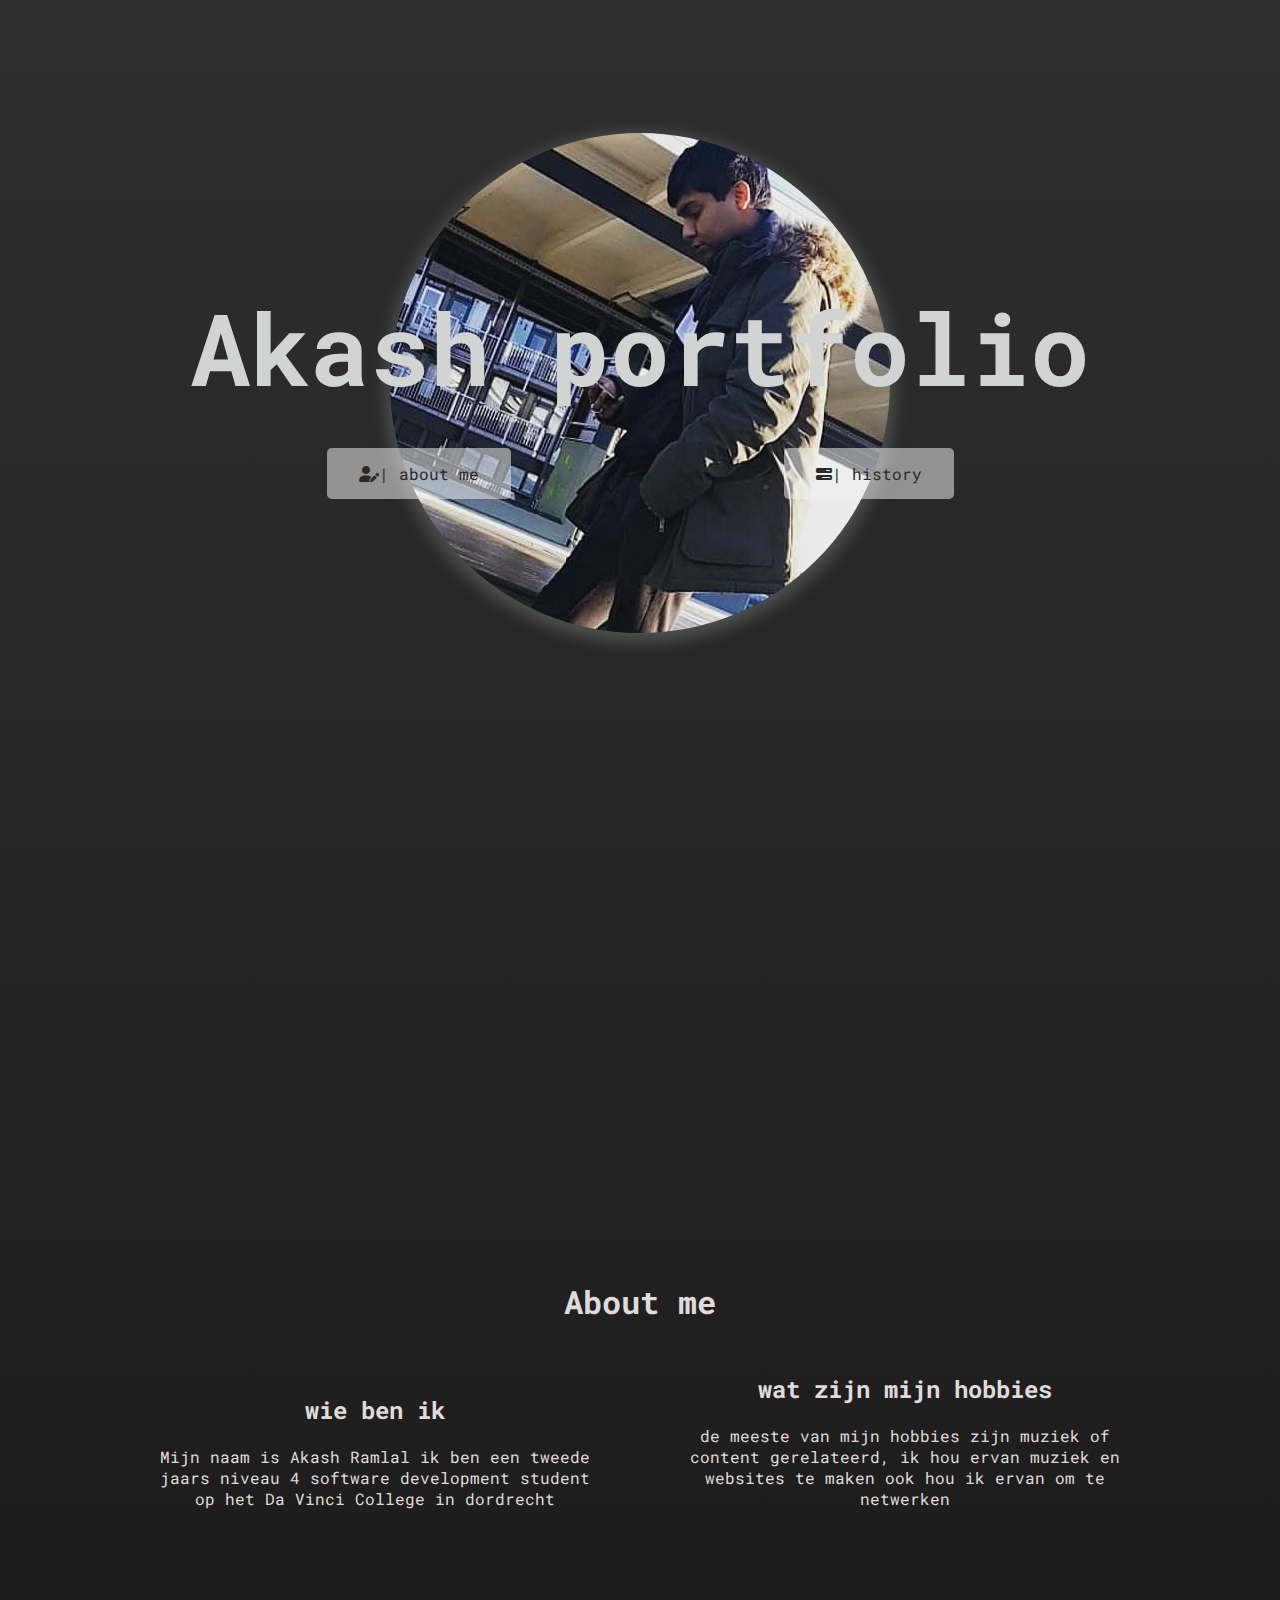
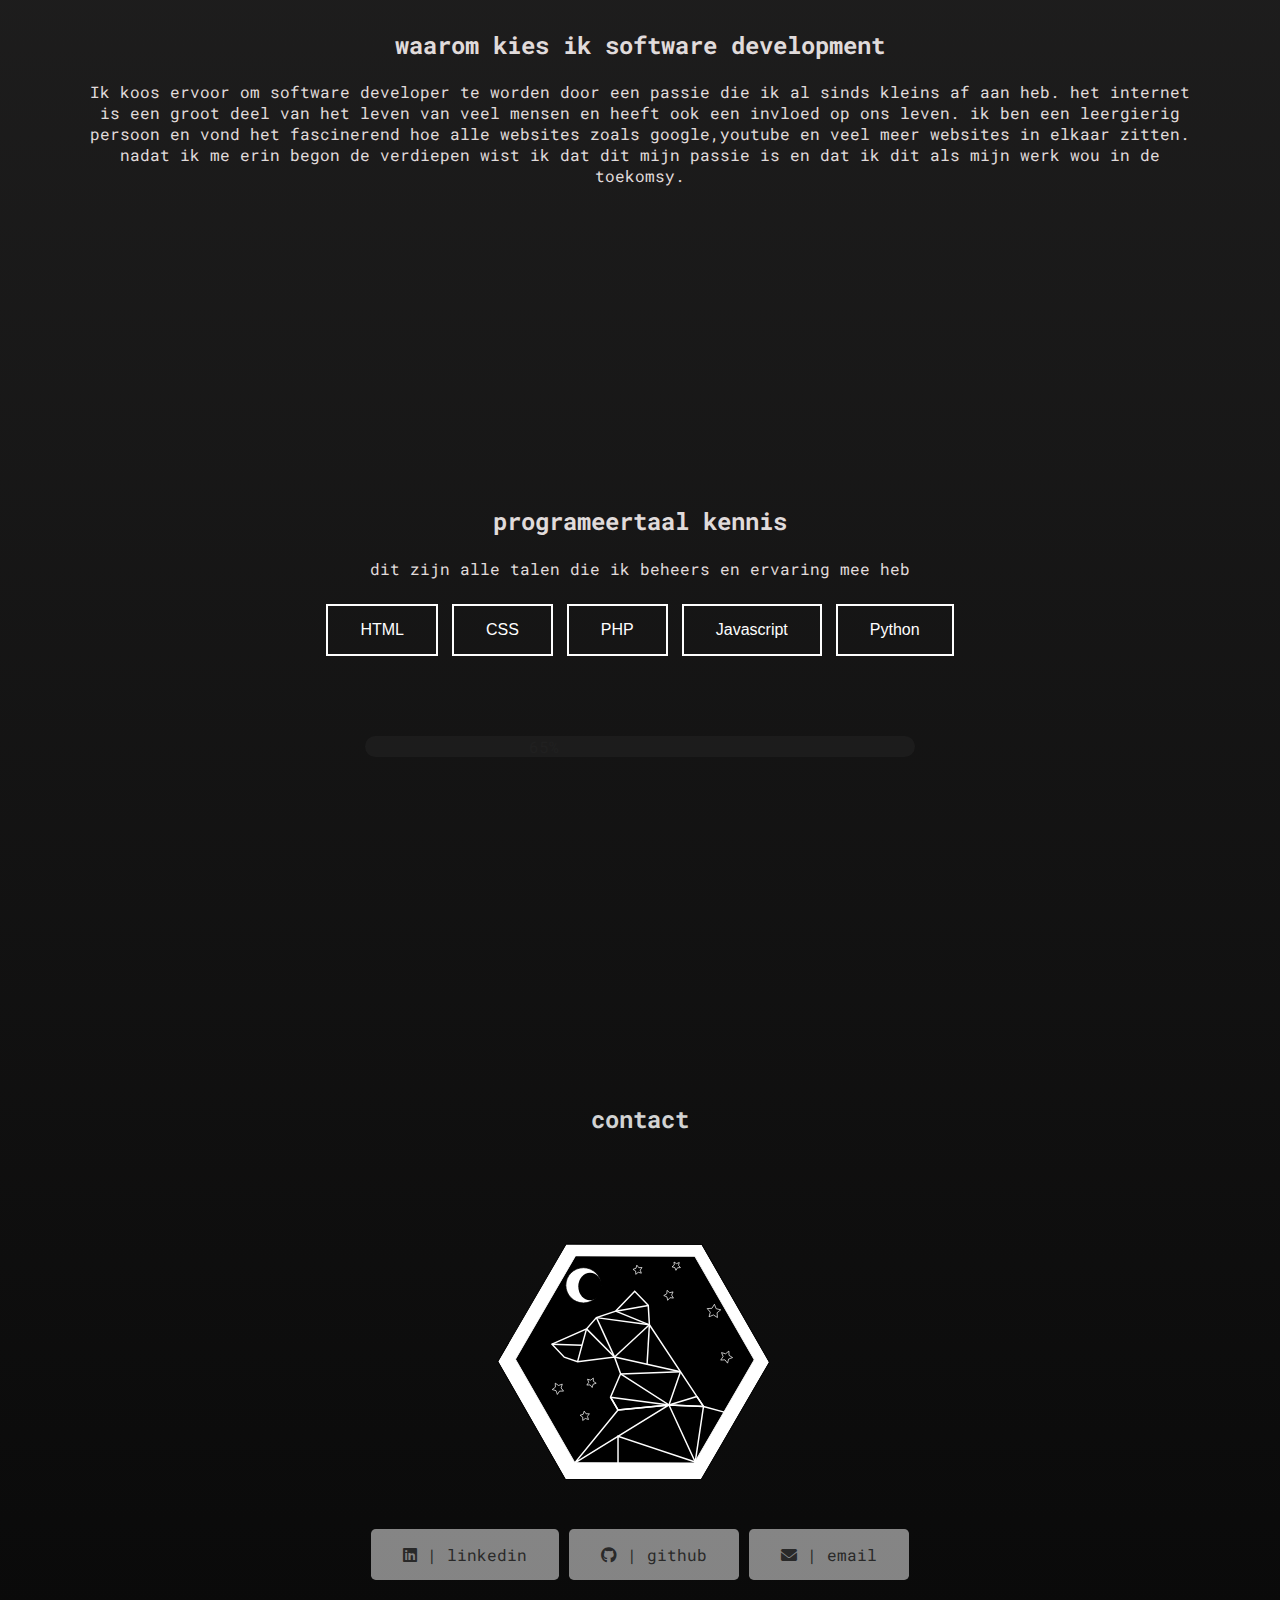
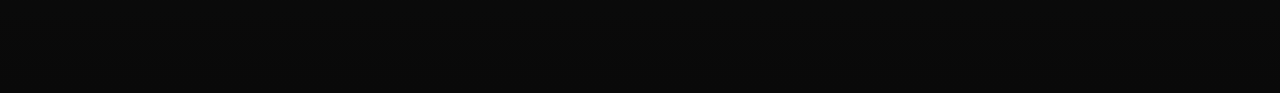
<file: index.html>
<!DOCTYPE html>
<html lang="en">
<head>
  <link rel="stylesheet" href="https://cdnjs.cloudflare.com/ajax/libs/font-awesome/6.0.0/css/all.min.css" integrity="sha512-9usAa10IRO0HhonpyAIVpjrylPvoDwiPUiKdWk5t3PyolY1cOd4DSE0Ga+ri4AuTroPR5aQvXU9xC6qOPnzFeg==" crossorigin="anonymous" referrerpolicy="no-referrer">
  <link rel="stylesheet" href="stylesheet.css">
  
  <script src="portfolio-function.js"></script>
  <meta charset="UTF-8">
  <meta http-equiv="X-UA-Compatible" content="IE=edge">
  <meta name="viewport" content="width=device-width, initial-scale=1.0">
  <title>Portfolio van akash</title>
</head>
<body>

<header>
  <div class="mobile-nav">
    <div class="topnav">
      <a class="active" href="#box1">Home</a>
      <a href="#about-me">about me</a>
     
    </div>
  </div>
</header>
<main>
<section id="box1">
  <div class="hero">
    
    <h1>Akash portfolio</h1>
    <div class="list">
      <ul>
        <li><a class="button" href="#about-me"><i class="fas fa-user-edit"></i>| about me</a></li>
        <li><a class="button" href="404_portfolio.html"><i class="fa-solid fa-bars-progress"></i>| history</a></li>
      </ul>
    </div>
  </div>
</section>


<section id="about-me">
  <h1 class="about-me-kop">About me</h1>
  
    
  
  <div class="about-me-block1">
    <h2 class="about-me-kop">wie ben ik</h2>
    <p>Mijn naam is Akash Ramlal ik ben een tweede jaars niveau 4 software development student op het Da Vinci College in dordrecht </p>

    
    
  </div>
  <div class="about-me-block1">
    <h2 class="about-me-kop">wat zijn mijn hobbies</h2>
    <p>de meeste van mijn hobbies zijn muziek of content gerelateerd, ik hou ervan muziek en websites te maken ook hou ik ervan om te netwerken</p>


  </div>

  <div class="about-me-block2">
    <h2 class="about-me-kop">waarom kies ik software development</h2>
    <p>Ik koos ervoor om software developer te worden door een passie die ik al sinds kleins af aan heb. het internet is een groot deel van het leven van veel mensen en heeft ook een invloed op ons leven. ik ben een leergierig persoon en vond het fascinerend hoe alle websites zoals google,youtube en veel meer websites in elkaar zitten. nadat ik me erin begon de verdiepen wist ik dat dit mijn passie is en dat ik dit als mijn werk wou in de toekomsy.</p>
  </div>
  

  <div class="about-me-progress">

   

    <div class="progress-text">
    <h2>programeertaal kennis</h2>
   
    <br>
    <p>dit zijn alle talen die ik beheers en ervaring mee heb</p>
    <br>
    
    <button class="probutton button1" id="htmlbar" onclick="htmlbar()">HTML</button>
    <button class="probutton button1" id="cssbar" onclick="cssbar()">CSS</button>
    
    <button class="probutton button1" id="phpbar" onclick="phpbar()">PHP</button>
    <button class="probutton button1" id="javascript" onclick="javascriptbar()">Javascript</button>
    <button class="probutton button1" id="phpbar" onclick="pythonbar()">Python</button>
  <br>
    </div>

    <div class="progressbars">
      <h3 id="progress-title"></h3>
      <br>
      <div class="progressBG">
        
        <div class="progressnumb" id="progresscolour"style="width:65%">65%</div>
      </div>
    </div>






  </div>





  </div>
  
</section>









</main>
<footer>
<h2>contact</h2>
<div class="logo" >
  <a href="#box1">
  <svg version="1.1" xmlns="http://www.w3.org/2000/svg" xmlns:xlink="http://www.w3.org/1999/xlink" x="0px" y="0px"
	 viewBox="0 0 523 524" style="enable-background:new 0 0 523 524;" xml:space="preserve">
<style type="text/css">
	.st0{fill:#FFFFFF;}
	.st1{fill:#FFFFFF;stroke:#000000;stroke-miterlimit:10;}
	.st2{fill:none;stroke:#FFFFFF;stroke-width:2;stroke-miterlimit:10;}
	.st3{stroke:#FFFFFF;stroke-miterlimit:10;}
	.st4{fill:none;stroke:#FFFFFF;stroke-miterlimit:10;}
</style>
<g id="Laag_5">
	<g>
		<polygon class="st0" points="172.84,419.03 91.97,278.04 173.63,137.52 336.16,137.97 417.03,278.96 335.37,419.48 		"/>
		<path class="st0" d="M173.92,138.02l161.95,0.45l80.58,140.48l-81.37,140.03l-161.95-0.45L92.55,278.05L173.92,138.02
			 M173.34,137.02L91.39,278.04l81.16,141.48l163.11,0.46l81.95-141.02l-81.16-141.48L173.34,137.02L173.34,137.02z"/>
	</g>
	<path class="st1" d="M173.34,137.02"/>
	<g>
		<polygon class="st0" points="159.83,441.71 67.78,281.23 160.73,121.28 345.73,121.8 437.78,282.27 344.83,442.23 		"/>
		<path d="M161.02,121.78l184.42,0.52l91.76,159.97l-92.66,159.45l-184.42-0.52L68.36,281.23L161.02,121.78 M160.44,120.78
			L67.2,281.23l92.34,160.97l185.58,0.52l93.24-160.45L346.02,121.3L160.44,120.78L160.44,120.78z"/>
	</g>
</g>
<g id="Laag_1">
	<g>
		<polygon points="172.84,419.03 91.97,278.04 173.63,137.52 336.16,137.97 417.03,278.96 335.37,419.48 		"/>
		<path class="st0" d="M173.92,138.02l161.95,0.45l80.58,140.48l-81.37,140.03l-161.95-0.45L92.55,278.05L173.92,138.02
			 M173.34,137.02L91.39,278.04l81.16,141.48l163.11,0.46l81.95-141.02l-81.16-141.48L173.34,137.02L173.34,137.02z"/>
	</g>
	<path class="st1" d="M173.34,137.02"/>
	<g>
		<path d="M161.02,121.78l184.42,0.52l91.76,159.97l-92.66,159.45l-184.42-0.52L68.36,281.23L161.02,121.78 M160.44,120.78
			L67.2,281.23l92.34,160.97l185.58,0.52l93.24-160.45L346.02,121.3L160.44,120.78L160.44,120.78z"/>
	</g>
</g>
<g id="Laag_2">
	<g id="Laag_2_00000099660111276141560060000017486394398159134869_">
		<polygon class="st2" points="141.72,257.68 188.65,236.91 202.16,221.49 228.44,212.6 254.31,185.55 272.76,204.76 274.3,231.22 
			347.9,342.45 300.96,340.4 231.57,347.26 221.38,329.81 235.1,298.06 226.87,275.32 176.5,281.5 158.39,275.32 		"/>
	</g>
	<g id="Laag_3">
		<line class="st2" x1="221.38" y1="329.91" x2="231.57" y2="347.36"/>
		<line class="st2" x1="300.96" y1="340.49" x2="221.38" y2="329.91"/>
		<line class="st2" x1="300.96" y1="340.49" x2="348" y2="342.45"/>
		<line class="st2" x1="300.96" y1="340.49" x2="338.98" y2="328.93"/>
		<polyline class="st2" points="316.64,295.22 300.96,340.49 336.73,418.14 348,342.45 338.98,328.93 		"/>
		<line class="st2" x1="235.1" y1="298.16" x2="316.64" y2="295.22"/>
		<polyline class="st2" points="300.96,340.49 231.57,347.36 172.55,419.52 300.96,340.49 235.1,298.16 		"/>
		<line class="st2" x1="226.87" y1="275.23" x2="316.64" y2="295.22"/>
		<line class="st2" x1="226.87" y1="275.23" x2="274.3" y2="231.32"/>
		<line class="st2" x1="274.3" y1="231.32" x2="271.17" y2="285.03"/>
		<line class="st2" x1="228.44" y1="212.7" x2="274.3" y2="231.32"/>
		<line class="st2" x1="228.44" y1="212.7" x2="272.73" y2="204.86"/>
		<line class="st2" x1="202.17" y1="221.52" x2="226.87" y2="275.23"/>
		<line class="st2" x1="202.17" y1="221.52" x2="274.3" y2="231.32"/>
		<line class="st2" x1="188.65" y1="236.81" x2="176.5" y2="281.5"/>
		<line class="st2" x1="141.8" y1="257.78" x2="182.57" y2="259.15"/>
		<line class="st2" x1="188.65" y1="236.81" x2="226.87" y2="275.23"/>
	</g>
	<line class="st2" x1="348" y1="342.45" x2="376.22" y2="350.18"/>
	<polyline class="st2" points="336.73,418.14 231.57,383.2 231.57,419.52 	"/>
	<path class="st2" d="M287.49,222.01"/>
</g>
<g id="Laag_3_00000041998732973343228470000017977448654362896517_">
	<circle class="st1" cx="184.5" cy="177.5" r="24"/>
	<ellipse cx="193.5" cy="179.25" rx="16" ry="18.75"/>
	<polygon class="st3" points="263.36,160.97 259.15,159.74 255.75,162.51 255.62,158.12 251.94,155.74 256.07,154.26 257.19,150.02 
		259.88,153.5 264.26,153.26 261.78,156.88 	"/>
	<polygon class="st3" points="307.02,194.86 302.3,194.33 299.19,197.92 298.24,193.27 293.86,191.42 297.99,189.07 298.4,184.34 
		301.9,187.54 306.53,186.47 304.57,190.79 	"/>
	<polygon class="st3" points="316.58,153.37 312.56,153.6 310.47,157.04 309.01,153.29 305.09,152.36 308.21,149.81 307.88,145.8 
		311.27,147.98 314.98,146.43 313.95,150.32 	"/>
	<polygon class="st3" points="157.4,321.55 151.95,321.61 148.91,326.13 147.17,320.97 141.93,319.47 146.3,316.22 146.1,310.78 
		150.55,313.93 155.66,312.06 154.04,317.26 	"/>
	<polygon class="st3" points="372.58,269.17 378.12,270.76 382.56,267.09 382.76,272.85 387.62,275.94 382.21,277.91 380.77,283.49 
		377.22,278.95 371.47,279.31 374.69,274.53 	"/>
	<polygon class="st3" points="355.59,220.33 357.25,214.08 353.05,209.17 359.5,208.82 362.88,203.3 365.2,209.33 371.49,210.84 
		366.48,214.92 366.99,221.36 361.56,217.85 	"/>
	<path class="st1" d="M67.2,281.23"/>
	<path class="st1" d="M91.39,278.04"/>
	<path class="st1" d="M159.54,442.2"/>
	<path class="st1" d="M173.68,418.14"/>
	<path class="st1" d="M345.11,442.73"/>
	<path class="st1" d="M334.52,417.41"/>
	<path class="st1" d="M438.35,282.27"/>
	<path class="st1" d="M415.93,278.5"/>
	<path class="st1" d="M346.02,121.3"/>
	<path class="st1" d="M336.45,137.48"/>
	<path class="st1" d="M173.5,138.5"/>
	<path class="st1" d="M160.44,120.78"/>
	<polygon class="st4" points="191.33,360.27 187.08,358.84 183.5,361.54 183.54,357.05 179.87,354.48 184.15,353.13 185.47,348.85 
		188.07,352.5 192.55,352.43 189.88,356.03 	"/>
	<polygon class="st4" points="201.82,310.81 197.55,312.32 196.38,316.7 193.62,313.11 189.1,313.35 191.66,309.62 190.03,305.39 
		194.38,306.67 197.89,303.82 198.02,308.34 	"/>
</g>
<g id="Laag_4">
	<path class="st4" d="M397.5,140.5"/>
</g>
</svg>
</a>
</div>

<div class="social-buttons">
  <a href="" class="social"><i class="fab fa-linkedin"></i> | linkedin</a>
  <a href="" class="social"><i class="fab fa-github"></i> | github</a>
  <a href="" class="social"><i class="fa fa-envelope"></i> | email</a>



</div>
  
</footer>
  

</body>
</html>
</file>
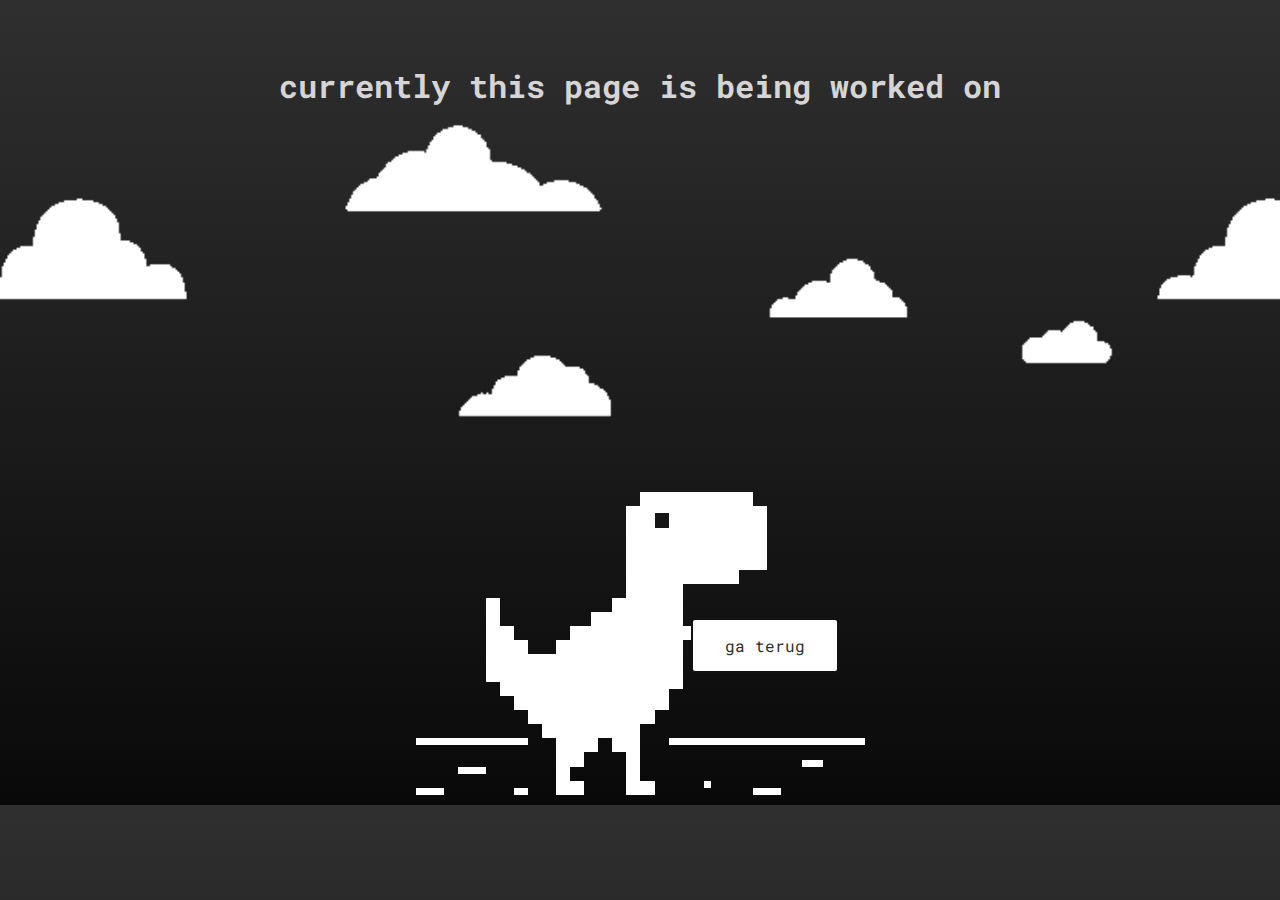
<file: 404_portfolio.html>
<!DOCTYPE html>
<html lang="en">
<head>

</head>
    <link rel="stylesheet" href="stylesheet.css">
    <meta charset="UTF-8">
    <meta http-equiv="X-UA-Compatible" content="IE=edge">
    <meta name="viewport" content="width=device-width, initial-scale=1.0">
</html>
<body>
    <h1 id="error_h1">currently this page is being worked on </h1>
    <div class="dino_cloud">
        <img  class="cloud" src="cloud.gif" alt="">
          <a href="index.html">ga terug </a>
        <img  class="dinogif" src="dinosaur.gif" alt="a dinosaur">
      
    </div>
</body>
</file>
<file: stylesheet.css>
@import url('https://fonts.googleapis.com/css2?family=Roboto+Mono:ital,wght@0,100;0,200;0,300;0,400;0,500;0,600;0,700;1,100;1,200;1,300;1,400;1,500;1,600;1,700&display=swap');


*{
  margin: 0;
  padding: 0;
  box-sizing: border-box;

}

html{

scroll-behavior: smooth;

}
body{
  background: linear-gradient(180deg, rgb(48, 47, 47) 0%, rgb(9, 9, 9) 100%);
font-family: "Roboto Mono", 'Courier New', Courier, monospace;
width: 100%;
height: 100%;


}
ul{
  list-style: none;
  display: grid;
  grid-template-columns: repeat(amount_of_cols,2fr);
  
  
}

li{
 
 display: list-item;
}

a{
  text-decoration: none;
}

header{

  width: 100%;
}
footer{
  margin-top: 20%;
  color: #d2d3d3;
  text-align: center;
  margin-bottom: 10%;
}

footer h2 {

  margin-top: 20px;
  margin-bottom: 20px;

}
.social-buttons .social{
  transition-duration: 0.25s;
  color: #292929;
  border-radius: 0.3rem;
  padding: 15px 32px;
  background-color: #f0f0f088 ;
}



.logo{
max-width: 30%;
max-height: 30%;
position: top;
margin-left: auto;
margin-right: auto;
}

.logo:active{
  padding: 10px;
  animation-duration: 5s smooth;
}


/* mobile nav */
.mobile-nav div{

  display: none;
}
/* Add a black background color to the top navigation */
.topnav {
  background-color: #333;
  overflow: hidden;
}

/* Style the links inside the navigation bar */
.topnav a {
  float: left;
  color: #f2f2f2;
  text-align: center;
  padding: 14px 16px;
  text-decoration: none;
  font-size: 2vh;
}

/* Change the color of links on hover */
.topnav a:hover {
  background-color: #ddd;
  color: black;
}

/* Add a color to the active/current link */
.topnav a.active {
  background-color: #04AA6D;
  color: white;
}

/* header */



#box1{
  color: #d2d3d3;
  height: 85vh;
  width: 100%;
  display: flex;
  justify-content: center;
  align-items: center;
  position: relative;
  gap: 10px;
  position: relative;
  
}
#box1::after{
  content: "";
  position: absolute;
  background: url('./hero-image-akash.jpeg');
  height: 500px;
  width: 500px;
  z-index: -1;
  border-radius: 50%;
  transition-duration: 0.3s;
  background-position: center top ;
  -webkit-box-shadow: 0px 5px 15px 5px #505353; 
box-shadow: 0px 5px 15px 5px #505353f0;
}





#box1 .hero .button{
  
  transition-duration: 0.25s;
  
  border-radius: 0.3rem;
  padding: 15px 32px;
  background-color: #f0f0f088 ;
  

}
#box1 .hero .button:hover{
  
  background-color: #dbdada;
  
  color: #292929;
  border: none;
  padding: 10px;
  transform: scale(1.10);
  cursor: pointer;
}
#box1 h1{

  font-size: 100px;
  padding-bottom: 50px;
  
}


#box1 .hero .list ul {
  display: flex;
  flex-wrap: wrap;
  justify-content: center;
  
}

#box1 .hero .list ul li {
  text-align: center;
  flex-grow: 1;
}

#box1 .hero .list ul li a{

  color: #292929;
  
  

}

/* about me */

#about-me{
  padding: 10vh;
  width: 100%;
  color: #e0dbdb;
  text-align: center;
  margin-top: 45vh;


}
#about-me .about-me-block1{
  position: relative;
  display: inline-block;
  max-width: 40%;
  max-height: 30%;
  height: auto;
  width: auto;
  margin: 10px;
  margin-left: 40px;
  margin-right: 40px; 
  margin-bottom: 100px; ;
}

.about-me-kop{
  margin-bottom: 20px;
  margin-top: 20px;
}

#error_h1{
  margin-top: 5%;
  text-align: center;
  color: #d6d4d4;
}


.cloud{
  display: flex;
  flex-wrap: wrap;
  justify-content: center;
  position: relative;
  width: 100%;
}

.dinogif{
  display: flex;
  flex-wrap: wrap;
  justify-content: center;
  position: relative;
  width: 500;
  margin-left: auto;
  margin-right: auto;
  padding: 10px;
  z-index: -1;
  
}
  
.dino_cloud a{
  background-color: #ffffff;
  border: #121212 solid 2px ;
  border-radius: 4px;
  color: rgb(48, 48, 48);
  padding: 15px 32px;
  text-align: center;
  text-decoration: none;
  display: inline-block;
  font-size: 16px;
  margin-left: 54%;
  margin-top: 20vh;
  z-index: 2;
  position: absolute;
  
}

.about-me-progress{

margin-top: 29%;

}
.progress-text{
margin-bottom: 10px;

}

.progressbars{
  margin-top: 5%;
  max-width: 50%;
  border-radius: 3%;
  margin-left: auto;
  margin-right: auto;
}

.progressbars h3{
text-align: left;
margin-top: 6%;


}
.progressBG{
  
  background-color: #24242485;
  color: #202020;
  border-radius: 3rem;
 
}

.probutton{

  background:none ; /* Green */
  border: none;
  color: white;
  padding: 15px 32px;
  text-align: center;
  text-decoration: none;
  display: inline-block;
  font-size: 16px;
  margin: 4px 2px;
  cursor: pointer;
}
.button1 {
  
  color: #fefefe; 
  border: 2px solid #fefefe;
}

.button1:hover{

  transform: scale(1.1);
  background:#fefefe;
  color: #292929;
  transition-duration: 0.1s;
  
}







@media screen and (max-width: 480px) {



/* mobile nav */
.mobile-nav div{

  display: list-item;
}
/* Add a black background color to the top navigation */
.topnav {
  background-color:rgb(48, 47, 47);
  overflow: hidden;
}

/* Style the links inside the navigation bar */
.topnav a {
  float: left;
  color: #f2f2f2;
  text-align: center;
  padding: 14px 16px;
  text-decoration: none;
  font-size: 2vh;
}

/* Change the color of links on hover */
.topnav a:hover {
  background-color: #ddd;
  color: black;
}

/* Add a color to the active/current link */
.topnav a.active {
  background-color: #04AA6D;
  color: white;
}


#box1{
  -webkit-text-stroke: 1px rgb(82, 82, 82);
  color: #ffffff;
  height: 85vh;
  width: 100vw;
  display: flex;
  justify-content: center;
  align-items: center;
  position: relative;
  
  gap: 10px;
  position: relative;
  padding: 10%;
  
}
#box1::after{
  content: "";
  position: absolute ;
  background: url('./hero-image-akash.jpeg') no-repeat;
  height: 110vh;
  width: 100vw;
  object-fit: cover;
  z-index: -1;
  border-radius: 0%;
  transition-duration: 0.3s;
  background-position:center top 11vh ;
  box-shadow: none;
  background-size: 100vh;

}





#box1 .hero .button{
  
  transition-duration: 0.25s;
  
  border-radius: 0.3rem;
  padding: 15px 32px;
  background-color: #f0f0f088 ;
  

}
#box1 .hero .button:hover{
  
  background-color: #dbdada;
  
  color: #292929;
  border: none;
  padding: 10vh;
  transform: scale(1.10);
  cursor: pointer;
}
#box1 h1{

  font-size: 8vw;
  padding-bottom: 50VW;
  
}


#box1 .hero .list ul {
  display: none;
  flex-wrap: wrap;
  justify-content: center;
  
  
}

#box1 .hero .list ul li {
  text-align: center;
  flex-grow: 1;
  display: block;
}

#box1 .hero .list ul li a{

  color: #292929;
  
  

}

#about-me{
  padding: 10vh;
  width: 100VW;
  color: #e0dbdb;
  text-align: center;
  margin-top: 35vh;
  


}
#about-me .about-me-block1{
  position: relative;
  display: inline-block;
  max-width: 100%;
  max-height: 30%;
  height: auto;
  width: auto;
  margin: 10px;
  margin-left: 4vw;
  margin-right: 4VW; 
  margin-bottom: 100px;
  font-size: 4VW;
}

.about-me-kop{
  margin-bottom: 20px;
  margin-top: 20px;
}

#error_h1{
  margin-top: 5%;
  text-align: center;
  color: #d6d4d4;
}


.cloud{
  display: flex;
  flex-wrap: wrap;
  justify-content: center;
  position: relative;
  width: 100%;
}

.dinogif{
  display: flex;
  flex-wrap: wrap;
  justify-content: center;
  position: relative;
  width: 500;
  margin-left: auto;
  margin-right: auto;
  padding: 10px;
  z-index: -1;
  
}
  
.dino_cloud a{
  background-color: #ffffff;
  border: #121212 solid 2px ;
  border-radius: 4px;
  color: rgb(48, 48, 48);
  padding: 15px 32px;
  text-align: center;
  text-decoration: none;
  display: inline-block;
  font-size: 16px;
  margin-left: 54%;
  margin-top: 20vh;
  z-index: 2;
  position: absolute;
  
}

.about-me-progress{

margin-top: 29%;

}
.progress-text{
margin-bottom: 10vh;

}

.progressbars{
  margin-top: 5%;
  max-width: 50%;
  border-radius: 3%;
  margin-left: auto;
  margin-right: auto;
}

.progressbars h3{
text-align: left;
margin-top: 6%;


}
.progressBG{
  
  background-color: #24242485;
  color: #202020;
  border-radius: 3rem;
 
}

.progressHTML{

  background-color: rgb(161, 255, 255) ;
  background-image: url('hex.png') ;
  background-size: 26VH;
  background-position: center  ;
  border-radius: 3rem;
 
  
}

.progressCSS{
  background-color: aquamarine;
  background-image: url('hex.png') ;
  background-size: 26VH;
  background-position: center  ;
  border-radius: 3rem;
}
.progressPython{

  background-color: #b34343;
  background-image: url('hex.png') ;
  background-size: 26VH;
  background-position: center  ;
  border-radius: 3rem;
}

.progressPHP{

  background-color: #ffd000;
  background-image: url('hex.png') ;
  background-size: 260VH;
  background-position: center  ;
  border-radius: 3rem;
}
}
</file>
